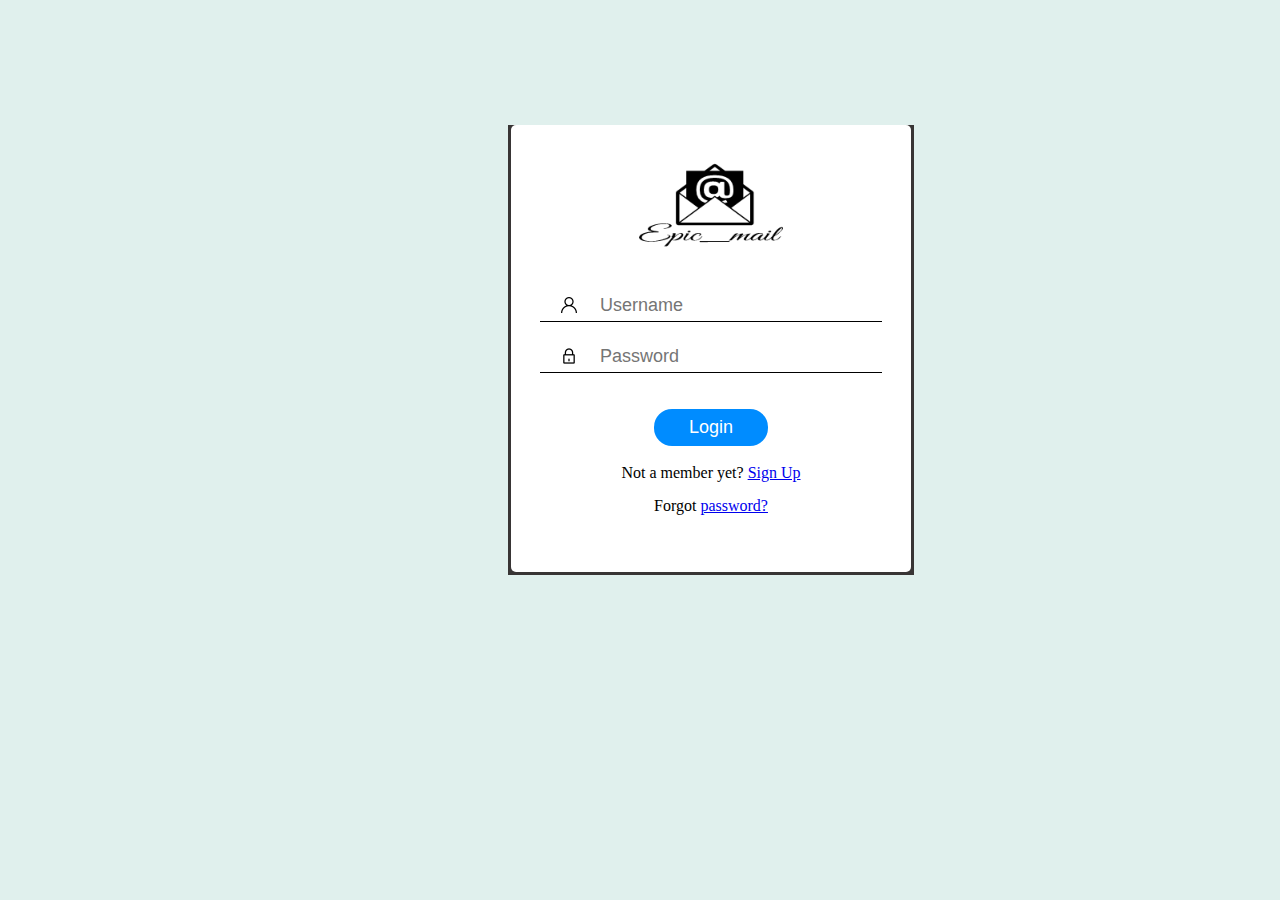
<file: index.html>
<!DOCTYPE html>
<html>

<head>
    <meta charset="utf-8" />
    <meta http-equiv="X-UA-Compatible" content="IE=edge">
    <title>Epic_mail | Login</title>
    <meta name="viewport" content="width=device-width, initial-scale=1">
    <link rel="stylesheet" type="text/css" media="screen" href="UI/css/index.css" />
    <script src="UI/JS/index.js"></script>
</head>
   
<body>
    <div class="profile">
        <div class="reset">
          <div class="imgcontainer">
            <img src="image/epic_mail.png" class="avatar">
          
        <form name='login' action="UI/home.html" method="post" >
          <div class="input_container">
              <input type="text" id="txt" name="username" placeholder="Username" class="input username" pattern="^([a-zA-Z]{3,20})$" required>
              <img src="image/user.png" alt="" class="icon">
          </div>
          <br>
          <div class="input_container">
              <input type="password" id="num" name="password" minlength="6" maxlength="10" placeholder="Password" class="input password" size="12" required>
              <img src="image/password.png" alt="" class="icon">
          </div>
          <br>
          <br>
        <a href="home.html"><button value="Submit" class="btn login">Login</button></a>
        <br><br>
            <div>
                <label for="link">Not a member yet?</label>
                <a href="./UI/signup.html">Sign Up</a>
            </div>
            <div id="reminder">
              Forgot <a href="forgot.html">password?</a>
          </div>
        </div>
      </form>
      </div>               
    </div>
</body>

</html>
</file>
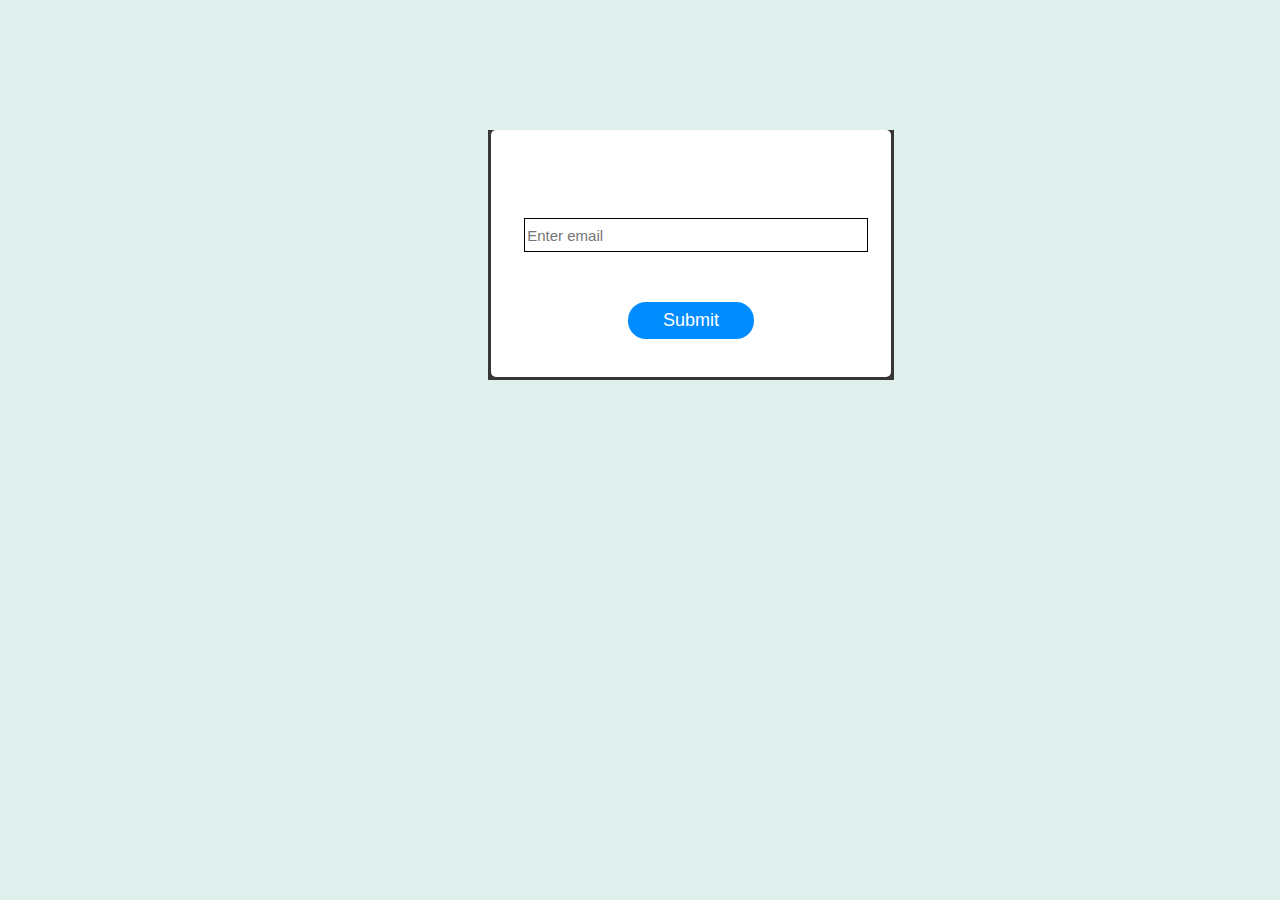
<file: forgot.html>
<!DOCTYPE html>
<html>
<head>
    <meta charset="utf-8" />
    <meta http-equiv="X-UA-Compatible" content="IE=edge">
    <title>Epic_mail | Forgot_password</title>
    <meta name="viewport" content="width=device-width, initial-scale=1">
    <link rel="stylesheet" type="text/css" media="screen" href="UI/css/forgot.css" />
    <script src="UI/js/forgot.js"></script>
</head>
   
<body>
    <div class="profile">
        <div class="reset"><br>
          <div class="imgcontainer">
          </div>
            <form action="">
                <div class="input_container">
                    <input type="email" name="email" placeholder="Enter email" pattern="^[A-Za-z._%+-]+@[A-Za-z.-]+\.[A-Za-z]{2,4}$" class="input email">
                </div>
                    <a href=""><button onclick="validateEmail(form)" class="btn login" id="reset">Submit</button></a>
                </div>
            </form>
      </div>
            
                    
    </div>
</body>
</html>
</file>
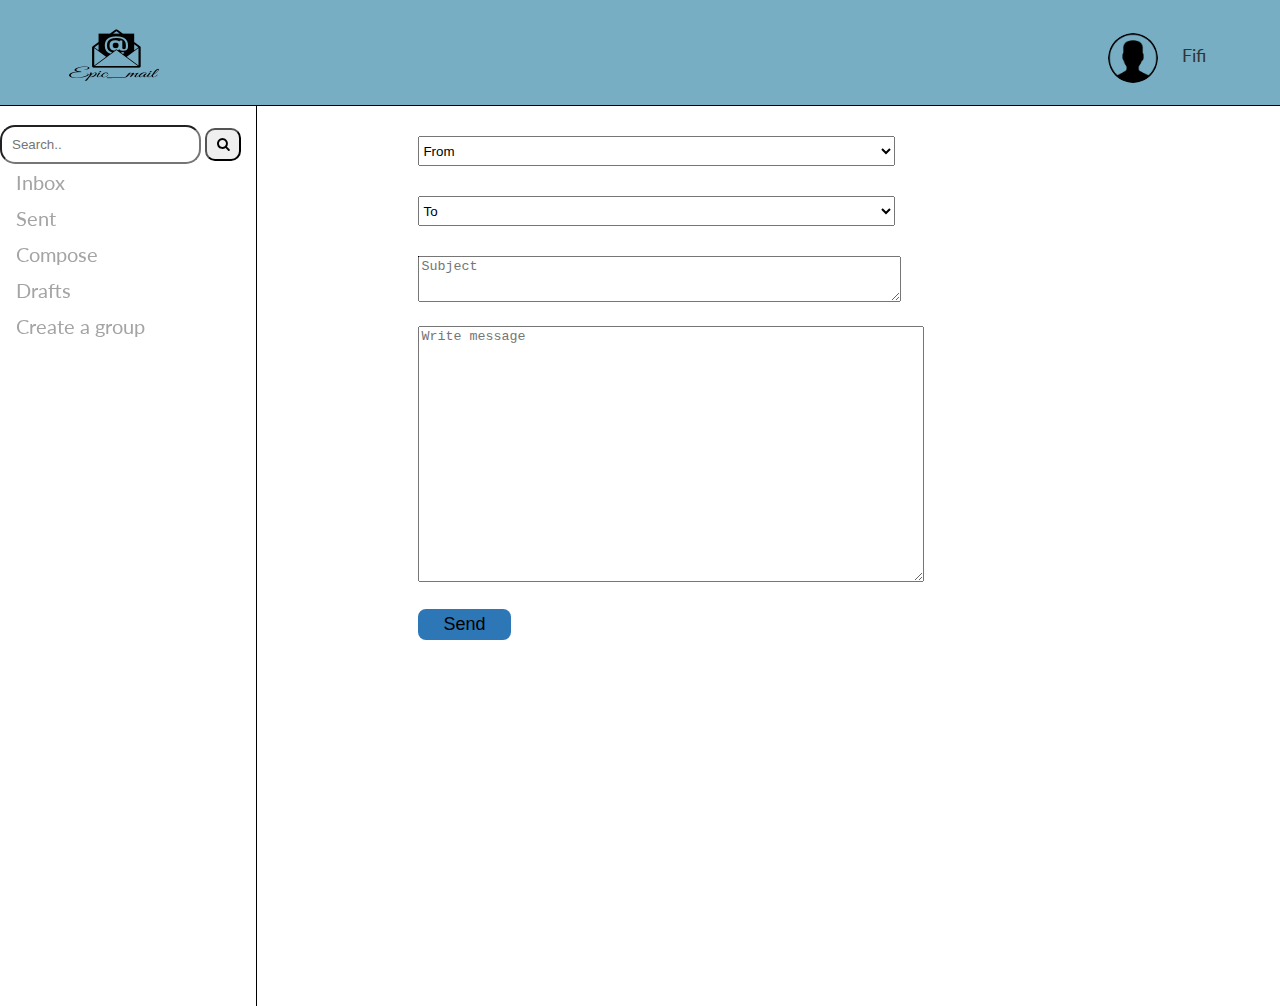
<file: UI/compose.html>
<!DOCTYPE html>
<html>

<head>
    <meta charset="utf-8" />
    <meta http-equiv="X-UA-Compatible" content="IE=edge">
    <title>Epic_mail| Write Message</title>
    <meta name="viewport" content="width=device-width, initial-scale=1">
    <link rel="stylesheet" type="text/css" media="screen" href="css/compose.css" />
    <link rel="shortcut icon" type="image/png" href="images/epic_mail.png"/>
    <link href="https://fonts.googleapis.com/css?family=Lato" rel="stylesheet">
    <link rel="stylesheet" href="https://cdnjs.cloudflare.com/ajax/libs/font-awesome/4.7.0/css/font-awesome.min.css">
    <script src="js/home.js"></script>
</head>
   
<body>
    <header>
        <div class="container">
            <div class="branding">
                <img class="logo" src="images/epic_mail.png" alt="logo">
            </div>
            <nav>

            <ul class="nav">
                <li class="nav-item avatar">
                    <a  href="#"></a><img src="./images/avatar .png"  onmousemove="profilePic()" alt="Avatar" class="avatar"></a>
                </li>
                <li class="nav-item dropdown">
                    <a class="nav-link drop-btn" href="#">Fifi</a>
                    <div class="dropdown-content">
                        <a href="profile.html">Profile</a>
                        <a href="../index.html">Logout</a>
                    </div>
                </li>
            </ul>
            </nav>
        </div>
    </header>

        <div id="side-nav" class="sidenav">
                <div class="search">
                        <form action="/search.html">
                            <input type="text" placeholder="Search.." name="search" required>
                            <button type="submit"><i class="fa fa-search"></i></button>
                          </form>
                </div>
            <a href="home.html">Inbox</a>
            <a href="sent.html">Sent</a>
            <a href="compose.html">Compose</a>
            <a href="drafts.html">Drafts</a>
            <a href="create.html">Create a group</a>
        </div>
        <section>
            <div class="select">
                <select id="from">
                    <!--aria-required="true" type="email"-->
                   <option>From</option>
                    <option>phionanamugga@gmail.com</option>
                    <option>phionamay@gmail.com</option>
                    
                </select>
            </div>

            <div class="select2">
                    <select id="to" required>
                        <option>To</option>
                        <option>phionanamugga@gmail.com</option>
                        <option>emilymirembe@gmail.com</option>
                        <option>joymat@co.uk</option>
                        <option>deabnat@yahoo.co.uk</option>
                        <option>catthwet@</option>
                    </select>
                </div>
            </div>
            <div class="Subject">
                <textarea id="textareaone" placeholder="Subject" required></textarea>
            </div> 
            <div class="ask">
                <div class="description"><textarea id="textareatwo" placeholder="Write message" required></textarea></div><br>
                        <button class="btn ask-btn" input type="submit">Send</button>
                </div> 
            </div>
        </section>
    </body>
</html>
</file>
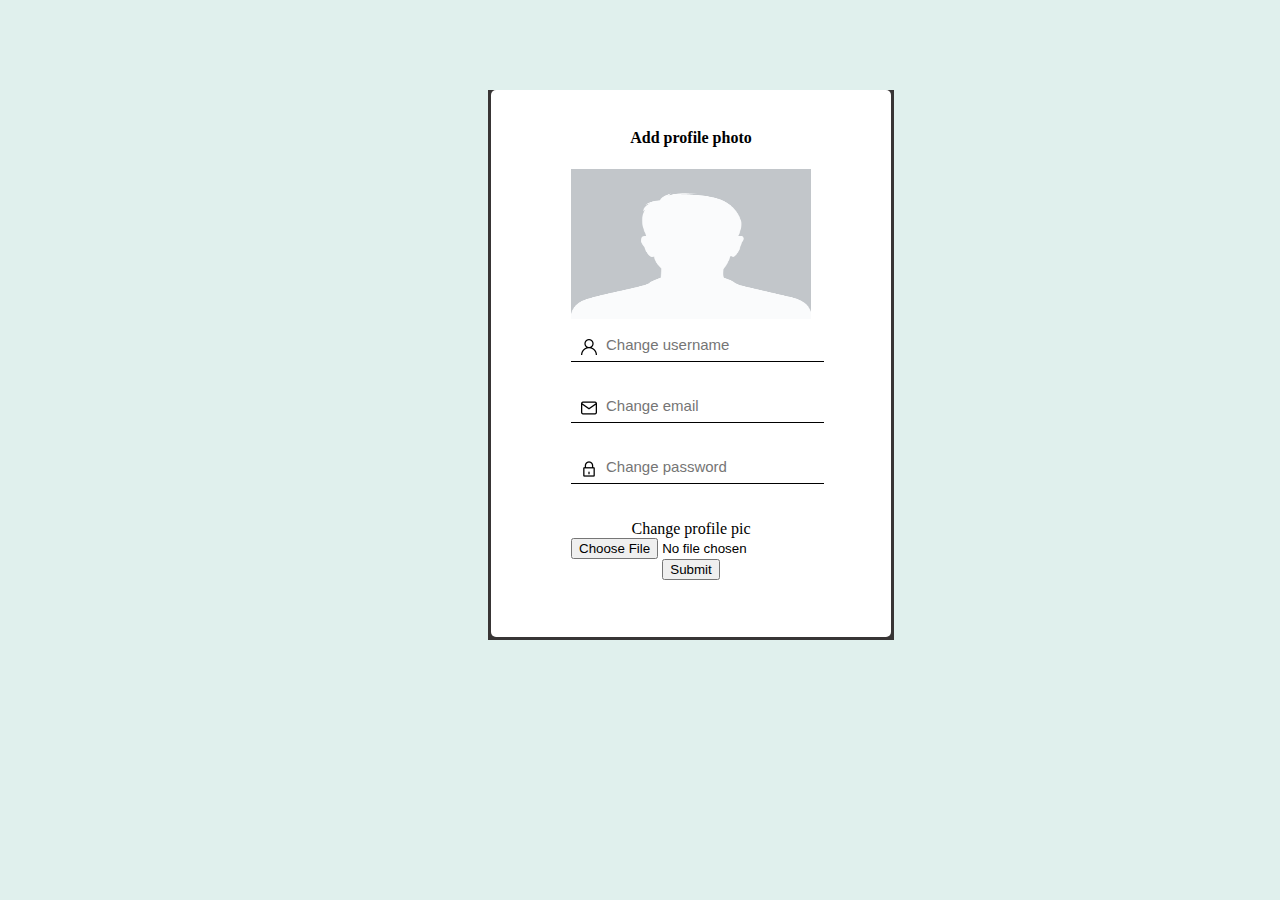
<file: UI/profile.html>
<!DOCTYPE html>
<html>
    <head>
        <title>Epic_mail | SignUp.</title>
        <link rel="shortcut icon" type="image/png" href="images/logo.png"/>
        <link href="https://fonts.googleapis.com/css?family=Lato" rel="stylesheet"> 
        <link rel="stylesheet" href="css/profile.css">
    </head>

    <body>
        <div class="container">
         <div class="reset">
             <div class="left"><br>
                <h4>Add profile photo</h4>
                <div class="avatar">
                        <img src="images/avatars.png" alt="Avatar woman">
                </div>
                <form action="">
                <div class="input_container">
                    <input type="text" name="username" placeholder="Change username" id="username" class="input username" required>
                    <img src="images/user.png" alt="" class="icon">
                </div>
                <br>
                <div class="input_container">
                    <input type="email" name="email" placeholder="Change email" class="input email" required>
                    <img src="images/email.png" alt="" class="icon">
                </div><br>
                <div class="input_container">
                    <input type="password" name="password" placeholder="Change password" class="input password" required>
                    <img src="images/password.png" alt="" class="icon">
                </div><br><br>
                    <label class="pictures">Change profile pic</label>
                    <input type="file" name="pic" accept="file_extension|pictures/*">
                    <input type="submit">
                </form>
            </div>
            </div>
            </div>
        </div>
    </body>
</html>
</file>
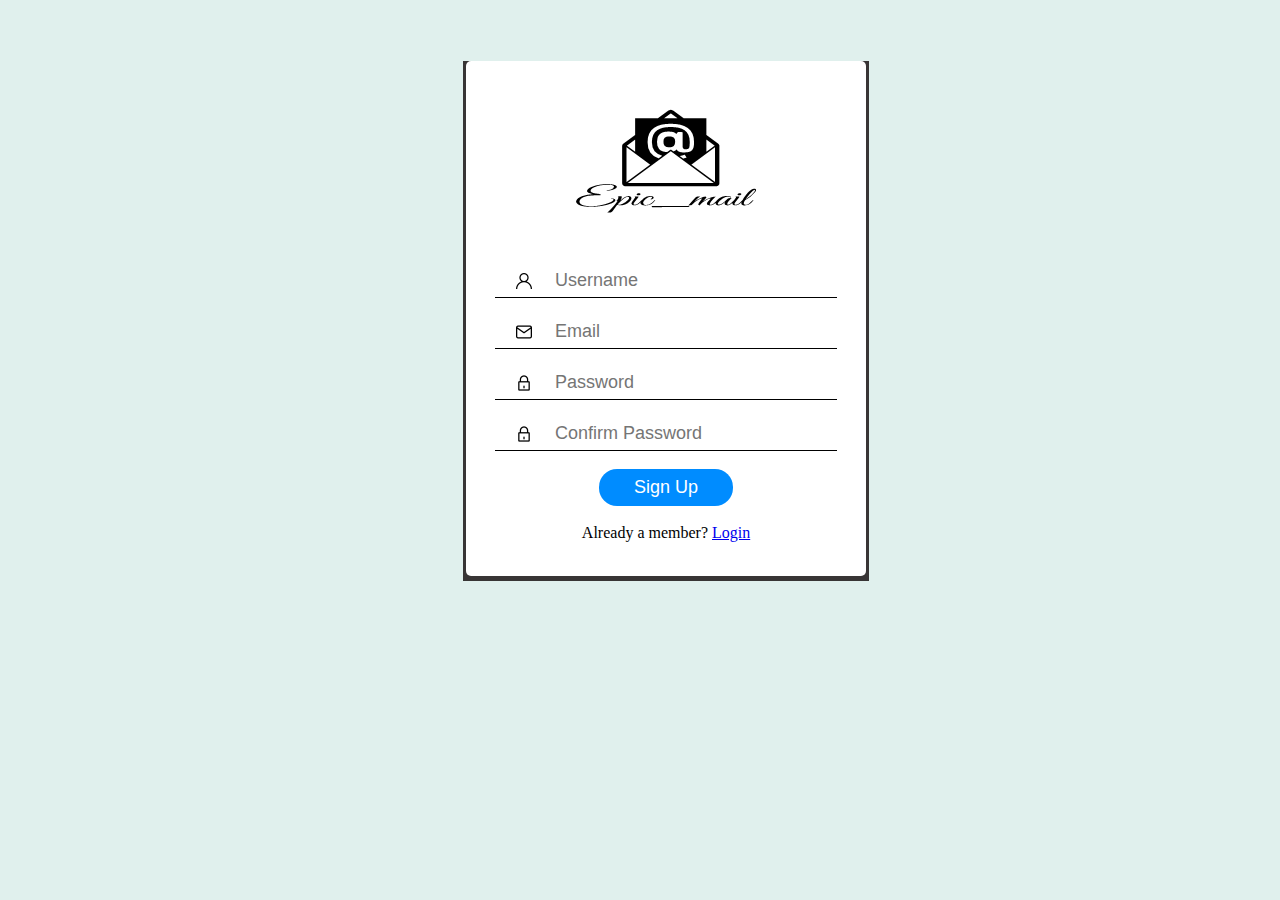
<file: UI/signup.html>
<!DOCTYPE html>
<html>
    <head>
        <title>Epic_mail | SignUp</title>
        <link rel="shortcut icon" type="image/png" href="images/logo.png"/>
        <link href="https://fonts.googleapis.com/css?family=Lato" rel="stylesheet"> 
        <link rel="stylesheet" href="css/signup.css">
        <script  src="js/signup.js"></script>
    </head>

    <body>
        <div class="container">
         <div class="reset">
            <div class="imgcontainer">
                <img src="images/epic_mail.png" alt="Logo">
        
            <form name='registration' action="../index.html" method="POST">
                <div class="input_container">
                    <input type="text" name="username" placeholder="Username" class="input username" size="30">
                    <img src="images/user.png" alt="" class="icon">
                </div>
                <br>
                <div class="input_container">
                    <input type="email" name="email" placeholder="Email" class="input email" size="30">
                   

                    <img src="images/email.png" alt="" class="icon">
                </div><br>
                <div class="input_container">
                    <input type="password" name="pwd1" placeholder="Password" class="input password">
                    <img src="images/password.png" alt=""  class="icon">
                </div><br>
                <div class="input_container">
                    <input type="password" name="pwd2" placeholder="Confirm Password" class="input password">
                    <img src="images/password.png" alt="" class="icon">
                </div>
                <br>
                <button class="btn login" onclick="validatePassword(form)">Sign Up</button>
            </form><br>
            <div>
                <label for="link">Already a member?</label>
                <a href="../index.html">Login</a>
            </div>
            </div>
            </div>
        </div>
    </body>
</html>
</file>
<file: UI/css/index.css>
/* Style the body */
body {
    background-color:rgb(224, 240, 237);
}

/* Style the profile card */
.profile {
  width: 406px;
  margin-top: 125px;
  margin-left: 500px;
  text-align: center;
  height: 450px;            
  background-color: rgb(56, 53, 53);
}

  /* Style the form body */
.reset {
  height: 447px;
  width: 400px;
  margin-top: 90px;
  border-radius: 5px;
  background-color:white;
  margin-left: 3px;
}

.imgcontainer {
  text-align: center;
  margin: 24px 0 12px 0;
}

img.avatar {
  width: 40%;
  border-radius: 50%;
}

.input_container{
  position: relative;
  padding: 0;
  margin: 0;
}

.input{
  height: 30px;
  width: 70%;
  margin:0;
  padding-left:60px;
  border: none;
  border-bottom: 1px solid #000;
  font-size: 18px;
  color: #000;
  background: #fff;
}

.icon{
  position: absolute;
  top: 8px;
  left: 50px;
  width: 16px;
  height: 16px;
}

.btn{
  padding: 8px 35px;
  border: none;
  background: #008cff;
  color: #fff;
  font-size: 18px;
  border-radius: 18px;
  cursor: pointer;
}

/* Style the forgot password query */
#reminder {
  text-align: center;
  margin-top: 15px;
}

/* Add responsiveness for mobile devices */
@media only screen and (min-width: 280px) and (max-width:480px) {
    body {
      background-color:rgb(224, 240, 237);
  }

  /* Style the profile card */
  .profile {
    width:98%;
    margin-top:2%;
    margin-left:1%;
    text-align: center;
    height:400px;            
    background-color: rgb(56, 53, 53);
  }


  /* Style the form body */
.reset {
  height:99%;
  width:98%;
  margin-top:5%;
  border-radius: 5px;
  background-color:white;
  margin-left:1%;
}
}

/* Add responsiveness for mobile devices */
@media only screen and (min-width: 481px) and (max-width:780px) {
  body {
      background-color:rgb(224, 240, 237);
  }

  /* Style the profile card */
  .profile {
    width:98%;
    margin-top:1%;
    margin-left:1%;
    text-align: center;
    height:680px;            
    background-color: rgb(56, 53, 53);
  }


  /* Style the form body */
  .reset {
  height:99%;
  width:98%;
  margin-top:5%;
  border-radius: 5px;
  background-color:white;
  margin-left:1%;
  }
  }
</file>
<file: UI/css/forgot.css>
/* Style the body */
body {
    background-color:rgb(224, 240, 237);
  }

/* Style the profile card */
.profile {
    width: 406px;
    margin-top: 130px;
    margin-left: 480px;
    text-align: center;
    height: 250px;            
    background-color: rgb(56, 53, 53);
    }
    
    /* Style the form body */
    .reset {
    height: 247px;
    width: 400px;
    margin-top: 10px;
    border-radius: 5px;
    background-color:white;
    margin-left: 3px;
    }
    
    .imgcontainer {
    text-align: center;
    margin-top:50px;
   
    }
    
  

    .input_container{
    position: relative;
    margin-left:-30px;
    width:450px;
    margin-top:70px;
    }
    
    .input{
    height: 30px;
    width: 75%;
    margin-left:20px;
    border:solid 1px #000 ;
    font-size: 15px;
    color: #000;
    background: #fff;
    }
    
    .icon{ 
    position: relative;
    top: 8px;
    left: 50px;
    width: 16px;
    height: 16px;
    }

 
    .btn{
    padding: 8px 35px;
    border: none;
    background: #008cff;
    color: #fff;
    font-size: 18px;
    margin-top:50px;
    border-radius: 18px;
    cursor: pointer;
    }
    
    /* Style the forgot password query */
    #reminder {
    text-align: center;
    margin-top: 15px;
    }
    
    /* Add responsiveness for mobile devices */
    @media only screen and (min-width: 280px) and (max-width:480px) {
        body {
          background-color:rgb(224, 240, 237);
      }
    
      /* Style the profile card */
      .profile {
        width:98%;
        margin-top:2%;
        margin-left:1%;
        text-align: center;
        height:400px;            
        background-color: rgb(56, 53, 53);
      }
    
    
      /* Style the form body */
    .reset {
      height:99%;
      width:98%;
      margin-top:5%;
      border-radius: 5px;
      background-color:white;
      margin-left:1%;
    }
    }
    
    /* Add responsiveness for mobile devices */
    @media only screen and (min-width: 481px) and (max-width:780px) {
      body {
          background-color:rgb(224, 240, 237);
      }
    
      /* Style the profile card */
      .profile {
        width:98%;
        margin-top:1%;
        margin-left:1%;
        text-align: center;
        height:680px;            
        background-color: rgb(56, 53, 53);
      }
    
    
      /* Style the form body */
      .reset {
      height:99%;
      width:98%;
      margin-top:5%;
      border-radius: 5px;
      background-color:white;
      margin-left:1%;
      }
      }
</file>
<file: UI/css/compose.css>
body{
    font-family: 'Lato';
    margin: 0;
    padding: 0;
    background:  white;
}

.container{
    width: 90%;
    margin: auto;
    overflow: hidden;  
}

.email{
    padding:3px;
    margin-bottom: 50px;
    
}

select{
    margin-top:30px;
    height:30px;
    width:46.5%;
    margin-left:14.5%

}

select2{
    margin-top:30px;
    height:30px;
    width:46.5%;
    margin-left:14.5%

}

section{
    overflow: hidden;
    height: 900px;
    width:80%;
    margin-top:0px;
    margin-left:270px;
    background-color: white;
   
}

header{
    background:rgb(120, 174, 196);
    color: #333;
    padding-top: 5px;
    max-height: 100px;
    border-bottom: 1px solid black;
    top: 0;
    width: 100%;
}

.nav-link{
    color: #333;
    text-decoration: none;
    font-size: 18px;
}
.nav{
    margin: 0;
    padding: 0;
    margin-top:20%;
 
}

.nav-item{
    display: inline;
    padding: 0 10px 0 10px;
}

.branding{
    float: left;
    padding: 0;
}

header nav{
    float: right;
}

.logo{
    height: 100px;
    width: 100px;
}

.dp{
    border-radius: 50%;
    height: 30px;
    width: 30px;
}

.dropdown{
    padding-top: 15px;
    display: inline-block;
}

.dropdown-content{
    display: none;
    position: absolute;
    background-color: #f9f9f9;
    min-width: 160px;
    box-shadow: 0px 8px 16px 0px rgba(0,0,0,0.0);
    z-index: 4;
}

.dropdown-content a{
    color: rgb(39, 32, 32);
    padding: 12px 16px;
    text-decoration: none;
    display: block;
    text-align: left;
}
.dropdown-content a:hover {background-color: #f1f1f1}
.dropdown:hover .dropdown-content {
    display: block;
}

.sidenav {
    height: 100%; 
    width: 20%; 
    position: fixed;
    z-index: 1; 
    top:105px; 
    left: 0;
    border-right: 1px solid black;
    overflow-x: hidden;
    padding-top: 20px;
}

.sidenav a {
    padding: 6px 8px 6px 16px;
    text-decoration:none;
    font-size: 20px;
    color: #a5a4a5;
    display: block;
}

.sidenav a:hover {
    color: #333;
}

.question{
    margin-left: 45px;
}

.btn{
    border: none;
    cursor: pointer;
    padding: 5px 15px;
    margin-top: 5px;
    margin-bottom: 5px;
    font-size: 18px;
    background: #f9f9f9;
}
.btn:active{
    position: relative;
    top: 2px;
}


.icon{
    height: 30px;
    width: 30px;
}

.qn{
    margin-top: 0;
    margin-left: 10%;
}

.ans{
    margin-left: 10%;
}

.ans hr{
    color: #c6c6c6;
    margin-right: 10%;
}

.answer{
    margin-bottom: 0;
}

.comment-btn{
    background: #333;
    color: #fff;
    border-radius: 4px;
}

.dropdown-contents{
    display: none;
    position: absolute;
    z-index: 1;
    margin-left: 65px;
}
.show {
    display: block;
    position: relative;
}

.search{ 

    display:block;
}
.search input{
    padding: 10px;
    border-radius:15px;
}
.search button{
    padding:7px 10px;
    border-radius:10px;
    color:black;
}

.ask{
    margin-top:30px;
    margin-left:14.5%;
    width:500px;
    height:350px;

  }

.Subject{
    margin-top:30px;
    margin-left:14.5%;
    width:46.5%;
    height:40px; 
    background-color: black
}

  #textareatwo {
    width:500px;
    height:250px;
  }

  #textareaone{
      height:40px;
      width:100%; 
  }


  .description {
    margin-left:0%;
  }
.ask-btn{
    background-color: #2d77b7;
    color: black;
    border-radius: 8px;
    padding: 5px 25px;
    font-size: 18px;
}
.avatar {
    vertical-align: middle;
    width: 50px;
    height: 50px;
    border-radius: 50%;
  }

/* Add responsiveness for mobile devices */
@media only screen and (min-width: 280px) and (max-width:480px) {
    header{
        background:rgb(120, 174, 196);
        color: #333;
        padding-top: 5px;
        max-height: 150px;;
        border-bottom: 1px solid black;
        top: 0;
        width: 100%;
    }
    
    .container{
        width: 100%;
        margin: auto;
        overflow: hidden;  
    }

    .sidenav {
        height:100%; 
        width:40%; 
        font-size:1px;
        z-index: 1;
        top: 110px;  
        left:0%;
        border-right: 1px solid black;
        padding-top:2%;
    }

    .nav{
        margin: 0;
        padding: 0;
        margin-top:20%;
     
    }
    
    .ask{
        margin-top:10%;
        margin-left:5%;
        position:fixed;
        width:59%;
        height:400px;
      }
      #textareatwo {
        width:80%;
        height:200px;
      }
    .search{ 

        display:block;
    }
    .search input{
        padding: 10px;
        border-radius:15px;
        width:42%
    }
    .search button{
        padding:7px 10px;
        border-radius:10px;
        color:black;
    }

    section{
        overflow:auto;
        height:50%;
        width:55%;
        margin-top:10px;
        margin-left:42.2%;
        background-color:white
    
    }

/* Add responsiveness tablets */
@media only screen and (min-width: 481px) and (max-width:780){
    body{
        font-family: 'Lato';
        margin: 0;
        padding: 0;
        background: white;
    }
    
    .container{
        width: 100%;
        margin: auto;
        overflow: hidden;  
    }
    
    section{
        overflow: hidden;
        height: 900px;
        width:50%;
        margin-top:100px;
        margin-left:200px;
        background-color:white
    }
    
    header{
        background:rgb(120, 174, 196);
        color: #333;
        padding-top: 5px;
        max-height: 100px;
        border-bottom: 1px solid black;
        top: 0;
        width:100%;
    }
    
    .nav-link{
        color: #333;
        text-decoration: none;
        font-size: 18px;
    }
    .nav{
        margin: 0;
        padding: 0;
        margin-top:2%;
     
    }
    
    .nav-item{
        display: inline;
        padding: 0 10px 0 10px;
    }
    
    .branding{
        float: left;
        padding: 0;
    }
    
    header nav{
        float: right;
    }
    
    .logo{
        height: 100px;
        width: 100px;
    }
    
    .dropdown{
        padding-top: 15px;
        display: inline-block;
    }
    
    .dropdown-content{
        display: none;
        position: absolute;
        background-color: #f9f9f9;
        min-width: 160px;
        box-shadow: 0px 8px 16px 0px rgba(0,0,0,0.0);
        z-index: 4;
    }
    
    .dropdown-content a{
        color: rgb(39, 32, 32);
        padding: 12px 16px;
        text-decoration: none;
        display: block;
        text-align: left;
    }
    .dropdown-content a:hover {background-color: #f1f1f1}
    .dropdown:hover .dropdown-content {
        display: block;
    }
    
    .sidenav {
        height: 100%; 
        width: 30%; 
        position: fixed;
        z-index: 1; 
        top:105px; 
        left:5%;
        border-right: 1px solid black;
        overflow-x: hidden;
        padding-top: 20px;
    }
    
    .sidenav a {
        padding: 6px 8px 6px 16px;
        text-decoration:none;
        font-size: 20px;
        color: #a5a4a5;
        display: block;
    }
    
    .sidenav a:hover {
        color: #333;
    }
    
    .question{
        margin-left: 45px;
    }
    
    .btn{
        border: none;
        cursor: pointer;
        padding: 5px 15px;
        margin-top: 5px;
        margin-bottom: 5px;
        font-size: 18px;
        background: #f9f9f9;
    }
    .btn:active{
        position: relative;
        top: 2px;
    }
    
    
    .icon{
        height: 30px;
        width: 30px;
    }
    
    .qn{
        margin-top: 0;
        margin-left: 10%;
    }
    
    .ans{
        margin-left: 10%;
    }
    
    .ans hr{
        color: #c6c6c6;
        margin-right: 10%;
    }
    
    .answer{
        margin-bottom: 0;
    }
    
    .comment-btn{
        background: #333;
        color: #fff;
        border-radius: 4px;
    }
    
    .dropdown-contents{
        display: none;
        position: absolute;
        z-index: 1;
        margin-left: 65px;
    }
    .show {
        display: block;
        position: relative;
    }
    
    .search{ 

        display:block;
    }
    .search input{
        padding: 10px;
        border-radius:15px;
        width:30%
    }
    .search button{
        padding:7px 10px;
        border-radius:10px;
        color:black;
    }
    
    .ask{
        margin-top:30px;
        margin-left:15%;
        width:500px;
        height:300px;
      }
      #textareatwo {
        width:50%;
        height:200px;
      }
    
      .description {
        margin-left:0%;
      }
    .ask-btn{
        background-color: #2d77b7;
        color: black;
        border-radius: 8px;
        padding: 5px 25px;
        font-size: 18px;
    }
    .avatar {
        vertical-align: middle;
        width: 50px;
        height: 50px;
        border-radius:50%;
      }
      
      

/* Add responsiveness tablets */
@media only screen and (min-width: 781px) and (max-width:1024){
  
    section{
        overflow: hidden;
        height: 700px;
        width:40%;
        margin-top:150px;
        margin-left:50px;
        background-color:white 
    }

    header{
        background:rgb(120, 174, 196);
        color: #333;
        padding-top: 5px;
        max-height: 100px;
        border-bottom: 1px solid black;
        top: 0;
        position: fixed;
        width: 100%;
    }

    .avatar {
        vertical-align: middle;
        width: 50px;
        height: 50px;
        border-radius:5%;
    }


    .container{
        width: 100%;
        margin: auto;
        overflow: hidden;  
    }
      
    header{
        background:rgb(120, 174, 196);
        color: #333;
        padding-top: 5px;
        max-height: 100px;
        border-bottom: 1px solid black;
        top: 0;
        width:70%;
    }
    .sidenav a {
        padding: 6px 8px 6px 16px;
        text-decoration:none;
        font-size: 20px;
        color: #a5a4a5;
        display: block;
        margin-right:100px; 
    }
    
    .sidenav a:hover {
        color: #333;
    }
}
}  
    }
</file>
<file: UI/css/profile.css>
/* Style the body */
body {
    background-color:rgb(224, 240, 237);
}

  /* Style the form body */
.container{
  width: 406px;
  margin-top:10px;
  margin-left:480px;
  text-align:center;
  height: 550px;            
  background-color: rgb(56, 53, 53);
}

/* Style the form body */
.reset {
    height:547px;
    width: 400px;
    margin-top: 90px;
    border-radius: 5px;
    background-color:white;
    margin-left: 3px;
  }

  .left {
    float: center;
    width:60%;
    margin-right: 4%;
    margin-left:20%;
    margin-top:5px;
    height:100px;
    text-align: center;
  }


  .avatar {
    vertical-align: left;
    width:100%;
    height: 150px;
    margin-top: 10px;
    background-color: whitesmoke;
  }
  
  .avatar img {
    width: 100%;
    height:150px;
    margin-left: 0px;
    margin-top: 0%;
  }
  

  .input_container{
    position: relative;
    padding: 0;
    margin-top:0px;
  }
  
  .input{
    height: 30px;
    width:90%;
    margin-top:10px;
    padding-left:35px;
    border: none;
    border-bottom: 1px solid #000;
    font-size: 15px;
    color: #000;
    background: #fff;
  }

  .pictures{
    width:150px;
    
  }
  
  .icon{
    position: absolute;
    top:20px;
    left:10px;
    width: 16px;
    height: 16px;
  }
  
  /* Style the forgot password query */
  #reminder {
    text-align: center;
    margin-top: 15px;
  }
  
  /* Add responsiveness for mobile devices */
  @media only screen and (min-width: 280px) and (max-width:480px) {
      body {
        background-color:rgb(224, 240, 237);
    }
  
    /* Style the profile card */
    .profile {
      width:98%;
      position: relative;
      text-align: center;
      height:500px;            
      background-color: rgb(56, 53, 53);
    }
  
  
    /* Style the form body */
  .reset {
    height:99%;
    width:98%;
    margin-top:5%;
    border-radius: 5px;
    background-color:white;
    margin-left:1%;
  }

  /* Style the form body */
  .container{
    margin-right:200px;            
    background-color: rgb(56, 53, 53);
  }

  }
  
  /* Add responsiveness for mobile devices */
  @media only screen and (min-width: 481px) and (max-width:1024px) {
    body {
        background-color:rgb(224, 240, 237);
    }
  
    /* Style the profile card */
    .profile {
      width:98%;
      margin-top:1%;
      margin-left:1%;
      text-align: center;
      height:680px;            
      background-color: rgb(56, 53, 53);
    }
  
  
    /* Style the form body */
    .reset {
    height:99%;
    width:98%;
    margin-top:5%;
    border-radius: 5px;
    background-color:white;
    margin-left:1%;
    }
    }
</file>
<file: UI/css/signup.css>
/* Style the body */
body {
    background-color:rgb(224, 240, 237);
}

  /* Style the form body */
.container{
  width: 406px;
  margin-left:36%;
  text-align: center;
  height: 520px;            
  background-color: rgb(56, 53, 53);
}

/* Style the form body */
.reset {
    height:515px;
    width: 400px;
    margin-top: 15%;
    border-radius: 5px;
    background-color:white;
    margin-left: 3px;
  }

.imgcontainer {
    text-align: center;
    margin: 24px 0 12px 0;
  }

  img.avatar {
    width: 40%;
    border-radius: 50%;
  }
  
  .input_container{
    position: relative;
    padding: 0;
    margin: 0;
  }
  
  .input{
    height: 30px;
    width: 70%;
    margin:0;
    padding-left:60px;
    border: none;
    border-bottom: 1px solid #000;
    font-size: 18px;
    color: #000;
    background: #fff;
  }
  
  .icon{
    position: absolute;
    top: 8px;
    left: 50px;
    width: 16px;
    height: 16px;
  }
  
  .btn{
    padding: 8px 35px;
    border: none;
    background: #008cff;
    color: #fff;
    font-size: 18px;
    border-radius: 18px;
    cursor: pointer;
  }
  
  /* Style the forgot password query */
  #reminder {
    text-align: center;
    margin-top: 15px;
  }
  
  /* Add responsiveness for mobile devices */
  @media only screen and (min-width: 280px) and (max-width:480px) {
      body {
        background-color:rgb(224, 240, 237);
    }
  
    /* Style the profile card */
    .profile {
      width:98%;
      position: relative;
      text-align: center;
      height:500px;            
      background-color: rgb(56, 53, 53);
    }
  
  
    /* Style the form body */
  .reset {
    height:99%;
    width:98%;
    margin-top:5%;
    border-radius: 5px;
    background-color:white;
    margin-left:1%;
  }
  }
  
  /* Add responsiveness for mobile devices */
  @media only screen and (min-width: 481px) and (max-width:1024px) {
    body {
        background-color:rgb(224, 240, 237);
    }
  
    /* Style the profile card */
    .profile {
      width:98%;
      margin-top:1%;
      margin-left:1%;
      text-align: center;
      height:680px;            
      background-color: rgb(56, 53, 53);
    }
  
  
    /* Style the form body */
    .reset {
    height:99%;
    width:98%;
    margin-top:5%;
    border-radius: 5px;
    background-color:white;
    margin-left:1%;
    }
    }
</file>
